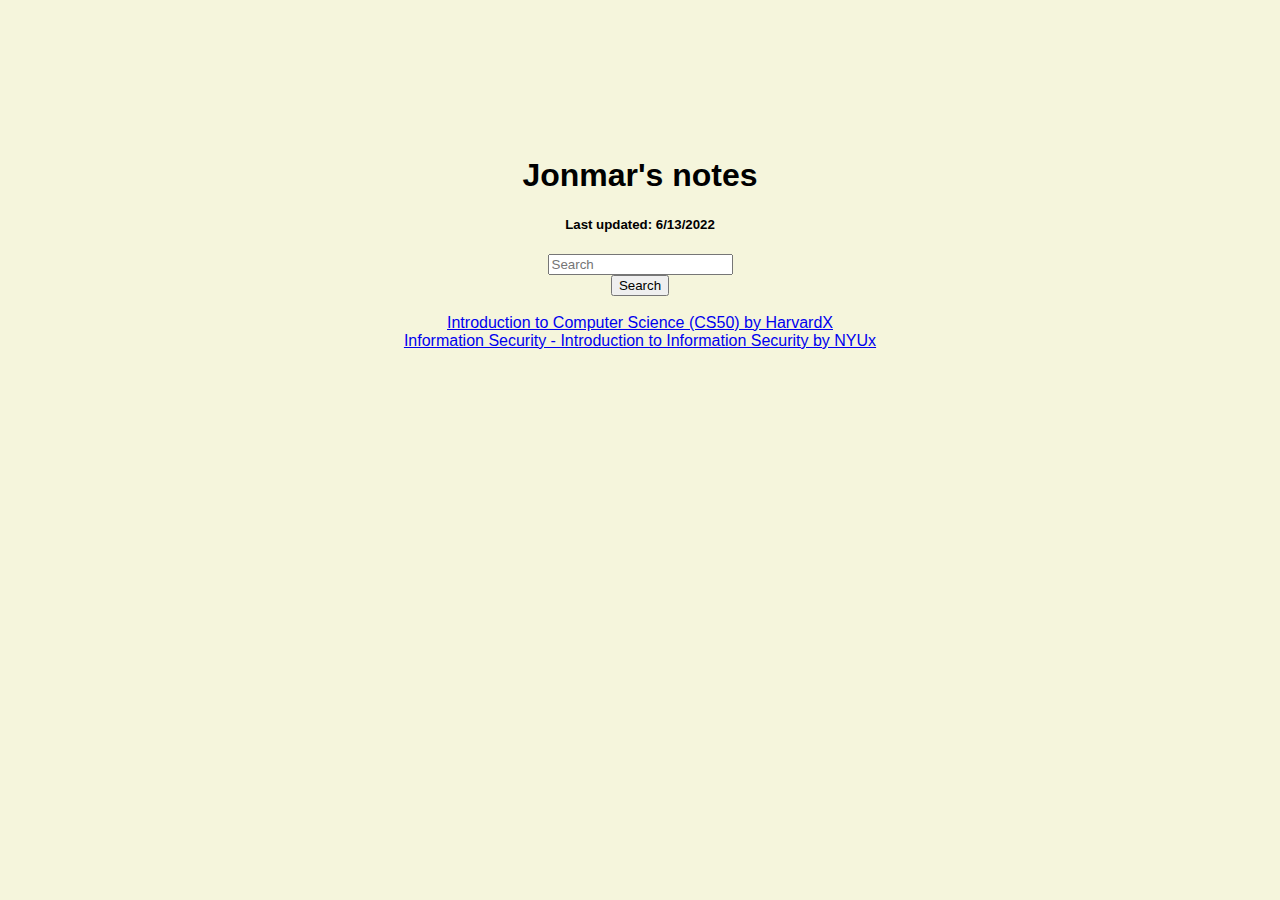
<file: index.html>
<!DOCTYPE html>
<html lang="en">
<head>
    <meta charset="UTF-8">
    <meta http-equiv="X-UA-Compatible" content="IE=edge">
    <meta name="viewport" content="width=device-width, initial-scale=1.0">
    <link rel="stylesheet" href="style.css">
    <link rel="icon" type="image/x-icon" href="favicon.jpg">
    <title>Jonmar's notes</title>
    
</head>
<body>
    <h1 id="page_title">Jonmar's notes</h1>
    <h5 id="last_updated">Last updated: 6/13/2022</h5>
    <!-- Print out error message -->
    <h4 id="error_message"></h4>

    <div id="forms">
        <form type="text">
            <!-- Allow the user to search through my notes -->
            <input type="text" id="user_input" target="_blank" placeholder="Search">
        </form>
            <!-- A search button to search what the user has typed in -->
            <button id="search" onclick="search()">Search</button>
    </div>
    <br>
    <div id="links">
        <!-- List my notes -->
        <a href="CS50-HarvardX.html" target="_blank">Introduction to Computer Science (CS50) by HarvardX</a>
        <br>
        <a href="CYB-ISP-NYUx.html" target="_blank">Information Security - Introduction to Information Security by NYUx</a>
        <br>
    </div>

    <script src="script.js"></script>
</body>
</html>
</file>
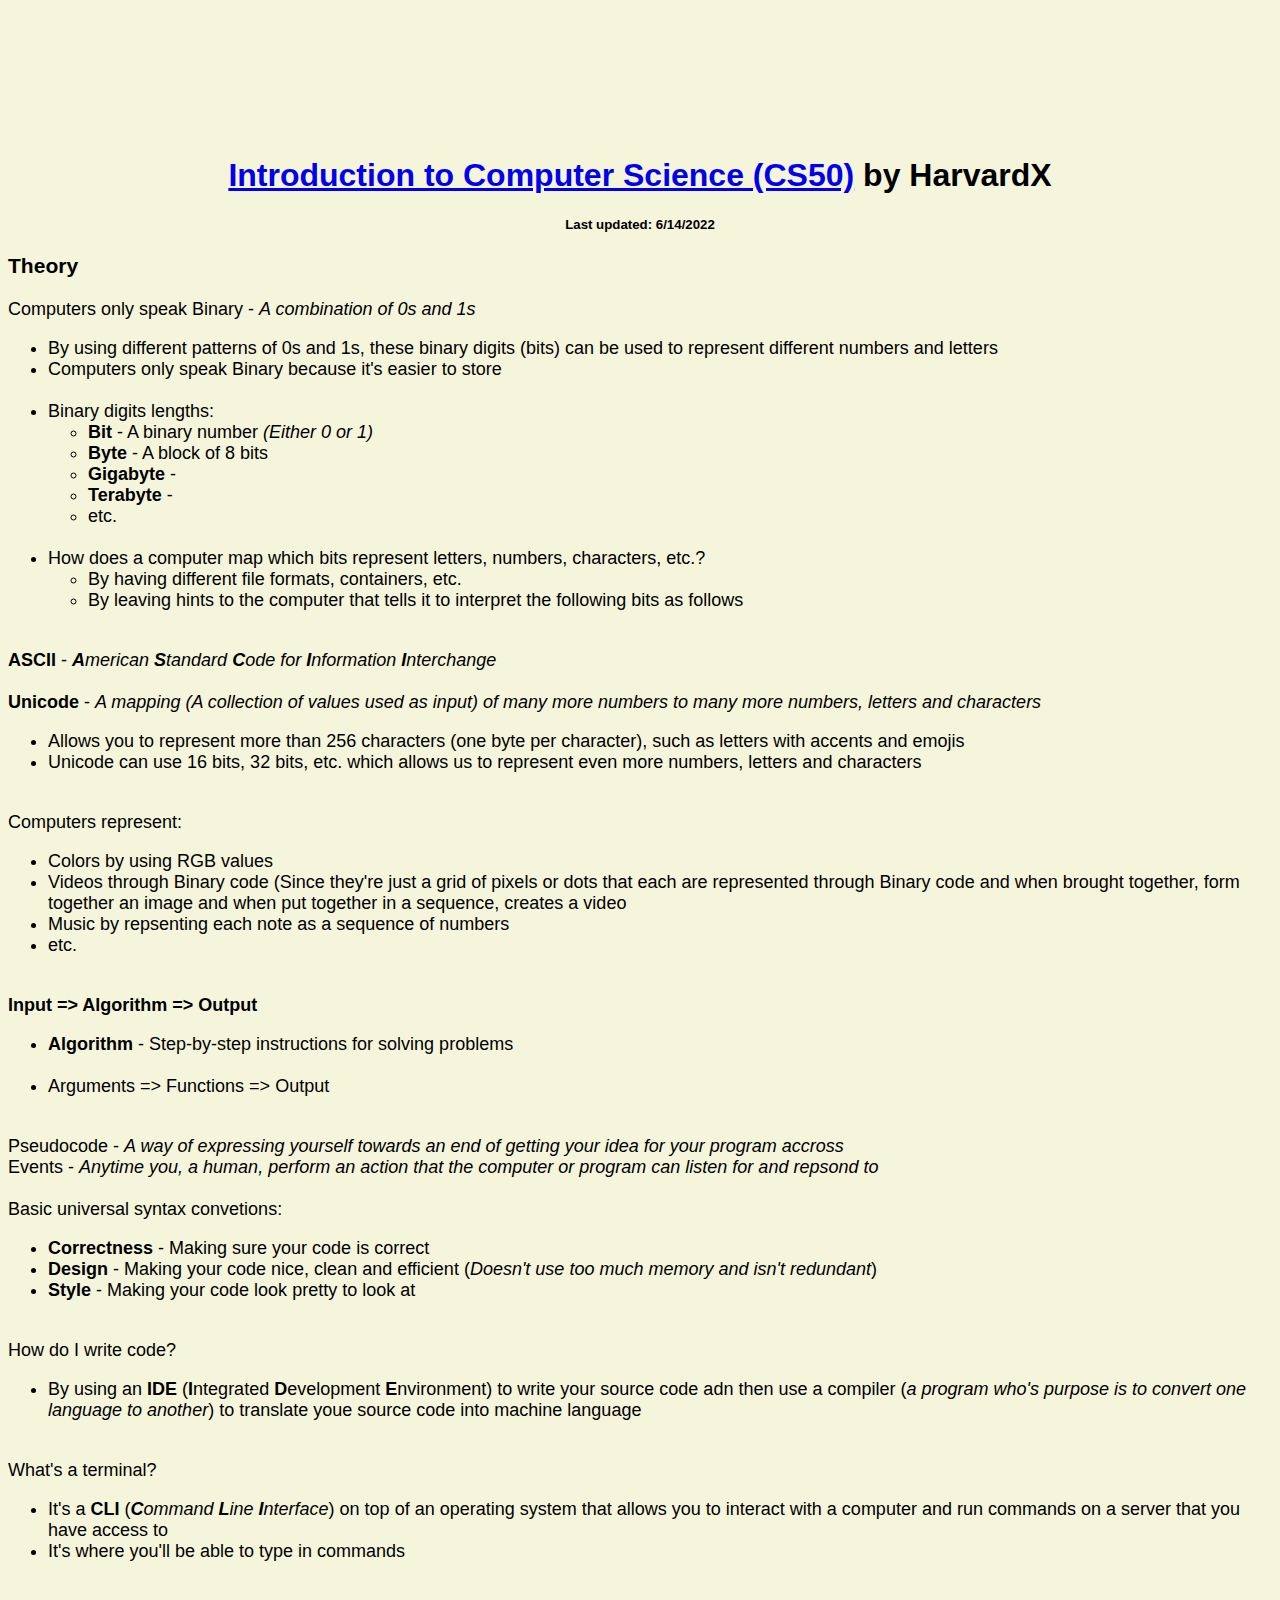
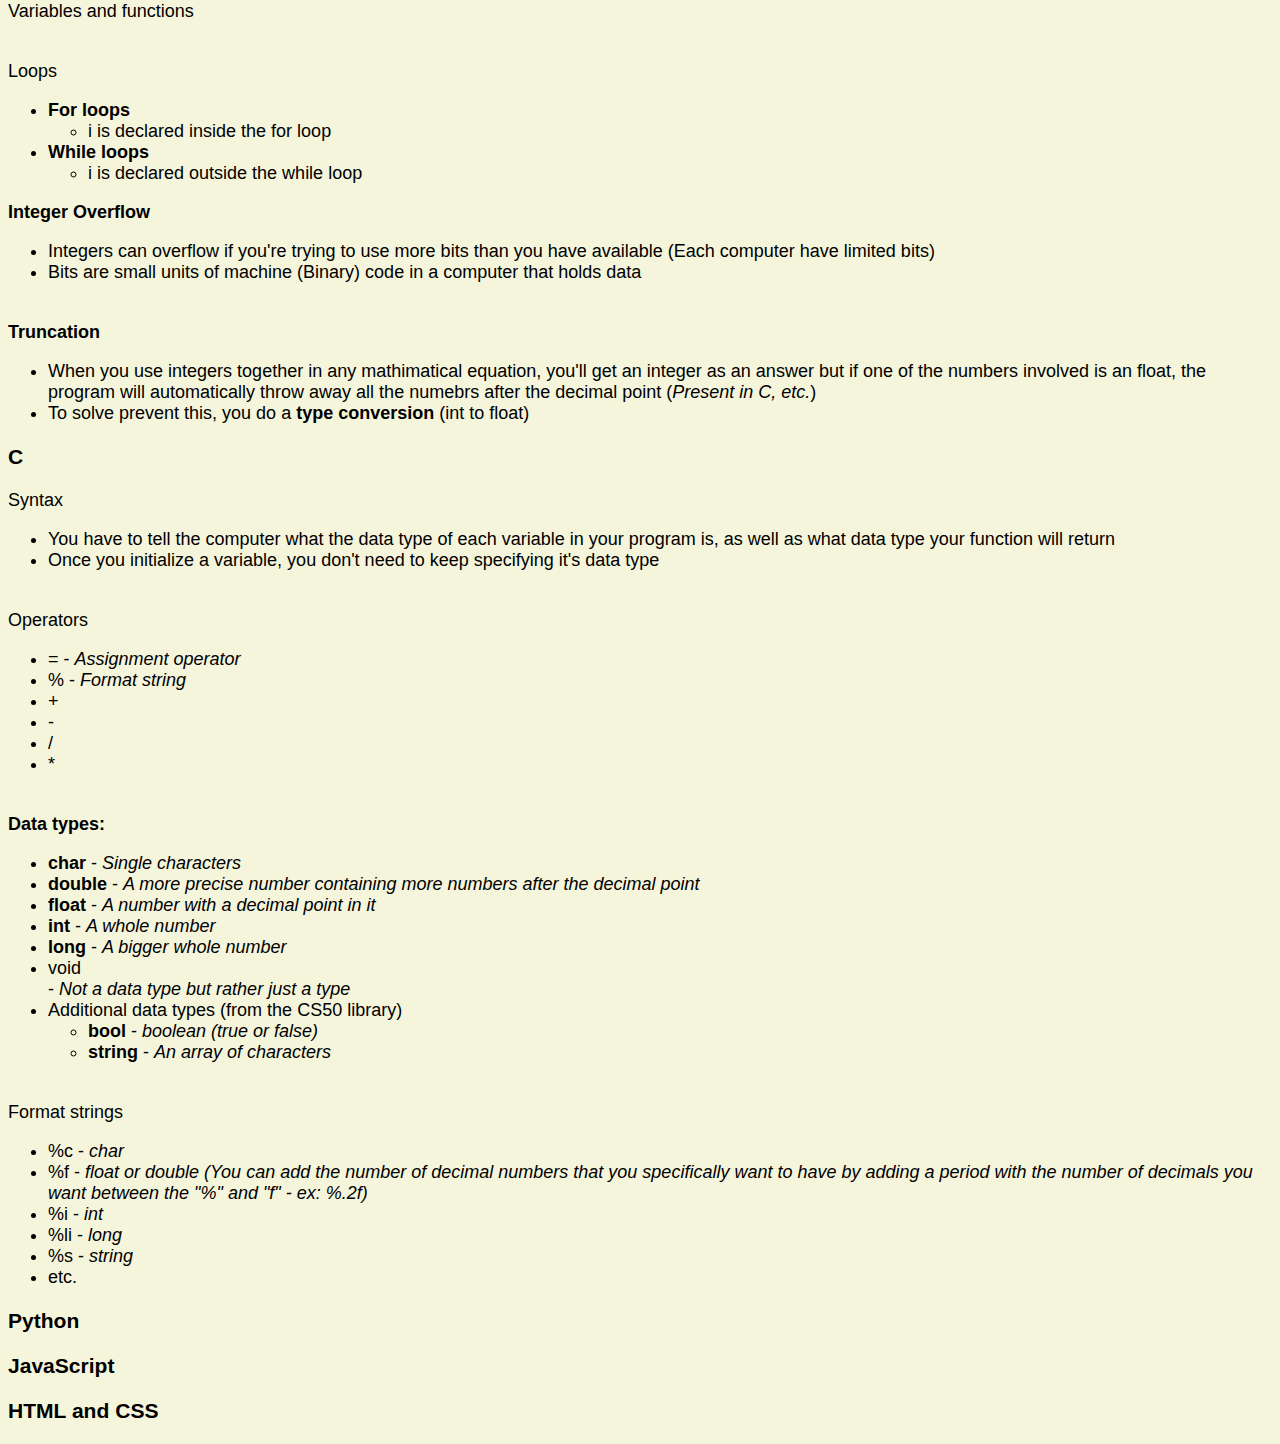
<file: CS50-HarvardX.html>
<!DOCTYPE html>
<html lang="en">
<head>
    <meta charset="UTF-8">
    <meta http-equiv="X-UA-Compatible" content="IE=edge">
    <meta name="viewport" content="width=device-width, initial-scale=1.0">
    <link rel="stylesheet" href="style.css">
    <link rel="icon" type="image/x-icon" href="favicon.jpg">
    <title>Introduction to Computer Science (CS50) by HarvardX</title>
</head>
<body>
    <h1 id="page_title"><a href="https://www.edx.org/course/introduction-computer-science-harvardx-cs50x?index=product&queryID=a1e84b92c53b4774b1286b1e05e1aeba&position=1" target="_blank">Introduction to Computer Science (CS50)</a> by HarvardX</h1>
    <h5 id="last_updated">Last updated: 6/14/2022</h5>
    
    <div id="concepts">


        <!-- Theory -->
        <h3>Theory</h3>
        <div class="notes">
            <li>Computers only speak Binary - <i>A combination of 0s and 1s</i></li>
            <ul>
                <li>By using different patterns of 0s and 1s, these binary digits (bits) can be used to represent different numbers and letters</li>
                <li>Computers only speak Binary because it's easier to store</li>
                <br>
                <li>Binary digits lengths:</li>
                <ul>
                    <li><b>Bit</b> - A binary number <i>(Either 0 or 1)</i></li>
                    <li><b>Byte</b> - A block of 8 bits</li>
                    <li><b>Gigabyte</b> - </li>
                    <li><b>Terabyte</b> - </li>
                    <li>etc.</li>
                </ul>
                <br>
                <li>How does a computer map which bits represent letters, numbers, characters, etc.?</li>
                <ul>
                    <li>By having different file formats, containers, etc.</li>
                    <li>By leaving hints to the computer that tells it to interpret the following bits as follows</li>
                </ul>
            </ul>
            <br>
            <li><b>ASCII</b> - <i><b>A</b>merican <b>S</b>tandard <b>C</b>ode for <b>I</b>nformation <b>I</b>nterchange</i></li>
            <br>
            <li><b>Unicode</b> - <i>A mapping (A collection of values used as input) of many more numbers to many more numbers, letters and characters</i></li>
            <ul>
                <li>Allows you to represent more than 256 characters (one byte per character), such as letters with accents and emojis</li>
                <li>Unicode can use 16 bits, 32 bits, etc. which allows us to represent even more numbers, letters and characters</li>
            </ul>
            <br>
            <li>Computers represent:</li>
            <ul>
                <li>Colors by using RGB values</li>
                <li>Videos through Binary code (Since they're just a grid of pixels or dots that each are represented through Binary code and when brought together, form together an image and when put together in a sequence, creates a video</li>
                <li>Music by repsenting each note as a sequence of numbers</li>
                <li>etc.</li>
            </ul>
            <br>
            <li><b>Input => Algorithm => Output</b></li>
            <ul>
                <li><b>Algorithm</b> - Step-by-step instructions for solving problems</li>
                <br>
                <li>Arguments => Functions => Output</li>
            </ul>
            <br>
            <li>Pseudocode - <i>A way of expressing yourself towards an end of getting your idea for your program accross</i></li>
            <li>Events - <i>Anytime you, a human, perform an action that the computer or program can listen for and repsond to</i></li>
            <br>
            <li>Basic universal syntax convetions:</li>
            <ul>
                <li><b>Correctness</b> - Making sure your code is correct</li>
                <li><b>Design</b> - Making your code nice, clean and efficient (<i>Doesn't use too much memory and isn't redundant</i>)</li>
                <li><b>Style</b> - Making your code look pretty to look at</li>
            </ul>
            <br>
            <li>How do I write code?</li>
            <ul>
                <li>By using an <b>IDE</b> (<b>I</b>ntegrated <b>D</b>evelopment <b>E</b>nvironment) to write your source code adn then use a compiler (<i>a program who's purpose is to convert one language to another</i>) to translate youe source code into machine language</li>
            </ul>
            <br>
            <li>What's a terminal?</li>
            <ul>
                <li>It's a <b>CLI</b> (<i><b>C</b>ommand <b>L</b>ine <b>I</b>nterface</i>) on top of an operating system that allows you to interact with a computer and run commands on a server that you have access to</li>
                <li>It's where you'll be able to type in commands</li>
            </ul>
            <br>
            <li>Variables and functions</li>
            <ul>

            </ul>
            <br>
            <li>Loops</li>
            <ul>
                <li><b>For loops</b></li>
                <ul>
                    <li>i is declared inside the for loop</li>
                </ul>
                <li><b>While loops</b></li>
                <ul>
                    <li>i is declared outside the while loop</li>
                </ul>
            </ul>
            <li><b>Integer Overflow</b></li>
            <ul>
                <li>Integers can overflow if you're trying to use more bits than you have available (Each computer have limited bits)</li>
                <li>Bits are small units of machine (Binary) code in a computer that holds data</li>
            </ul>
            <br>
            <li><b>Truncation</b></li>
            <ul>
                <li>When you use integers together in any mathimatical equation, you'll get an integer as an answer but if one of the numbers involved is an float, the program will automatically throw away all the numebrs after the decimal point (<i>Present in C, etc.</i>)</li>
                <li>To solve prevent this, you do a <b>type conversion</b> (int to float)</li>
            </ul>
        </div> 


        <!-- C -->
        <h3>C</h3>
        <li>Syntax</li>
        <ul>
            <li>You have to tell the computer what the data type of each variable in your program is, as well as what data type your function will return</li>
            <li>Once you initialize a variable, you don't need to keep specifying it's data type</li>
        </ul>
        <br>
        <li>Operators</li>
        <ul>
            <li>= - <i>Assignment operator</i></li>
            <li>% - <i>Format string</i></li>
            <li>+</li>
            <li>-</li>
            <li>/</li>
            <li>*</li>
        </ul>
        <br>
        <li><b>Data types:</b></li>
        <ul>
            <li><b>char</b> - <i>Single characters</i></li>
            <li><b>double</b> - <i>A more precise number containing more numbers after the decimal point</i></li>
            <li><b>float</b> - <i>A number with a decimal point in it</i></li>
            <li><b>int</b> - <i>A whole number</i></li>
            <li><b>long</b> - <i>A bigger whole number</i></li>
            <li>void</li> - <i>Not a data type but rather just a type</i>

            <li>Additional data types (from the CS50 library)</li>
            <ul>
                <li><b>bool</b> - <i>boolean (true or false)</i></li>
                <li><b>string</b> - <i>An array of characters</i></li>
            </ul>
        </ul>
        <br>
        <li>Format strings</li>
        <ul>
            <li>%c - <i>char</i></li>
            <li>%f - <i>float or double (You can add the number of decimal numbers that you specifically want to have by adding a period with the number of decimals you want between the "%" and "f" - ex: %.2f)</i></li>
            <li>%i - <i>int</i></li>
            <li>%li - <i>long</i></li>
            <li>%s - <i>string</i></li>
            <li>etc.</li>
        </ul>

        <!-- Python -->
        <h3>Python</h3>

        <!-- JavaScript -->
        <h3>JavaScript</h3>

        <!-- HTML and CSS -->
        <h3>HTML and CSS</h3>
    </div>
    

    <script src="script.js"></script>
</body>
</html>
</file>
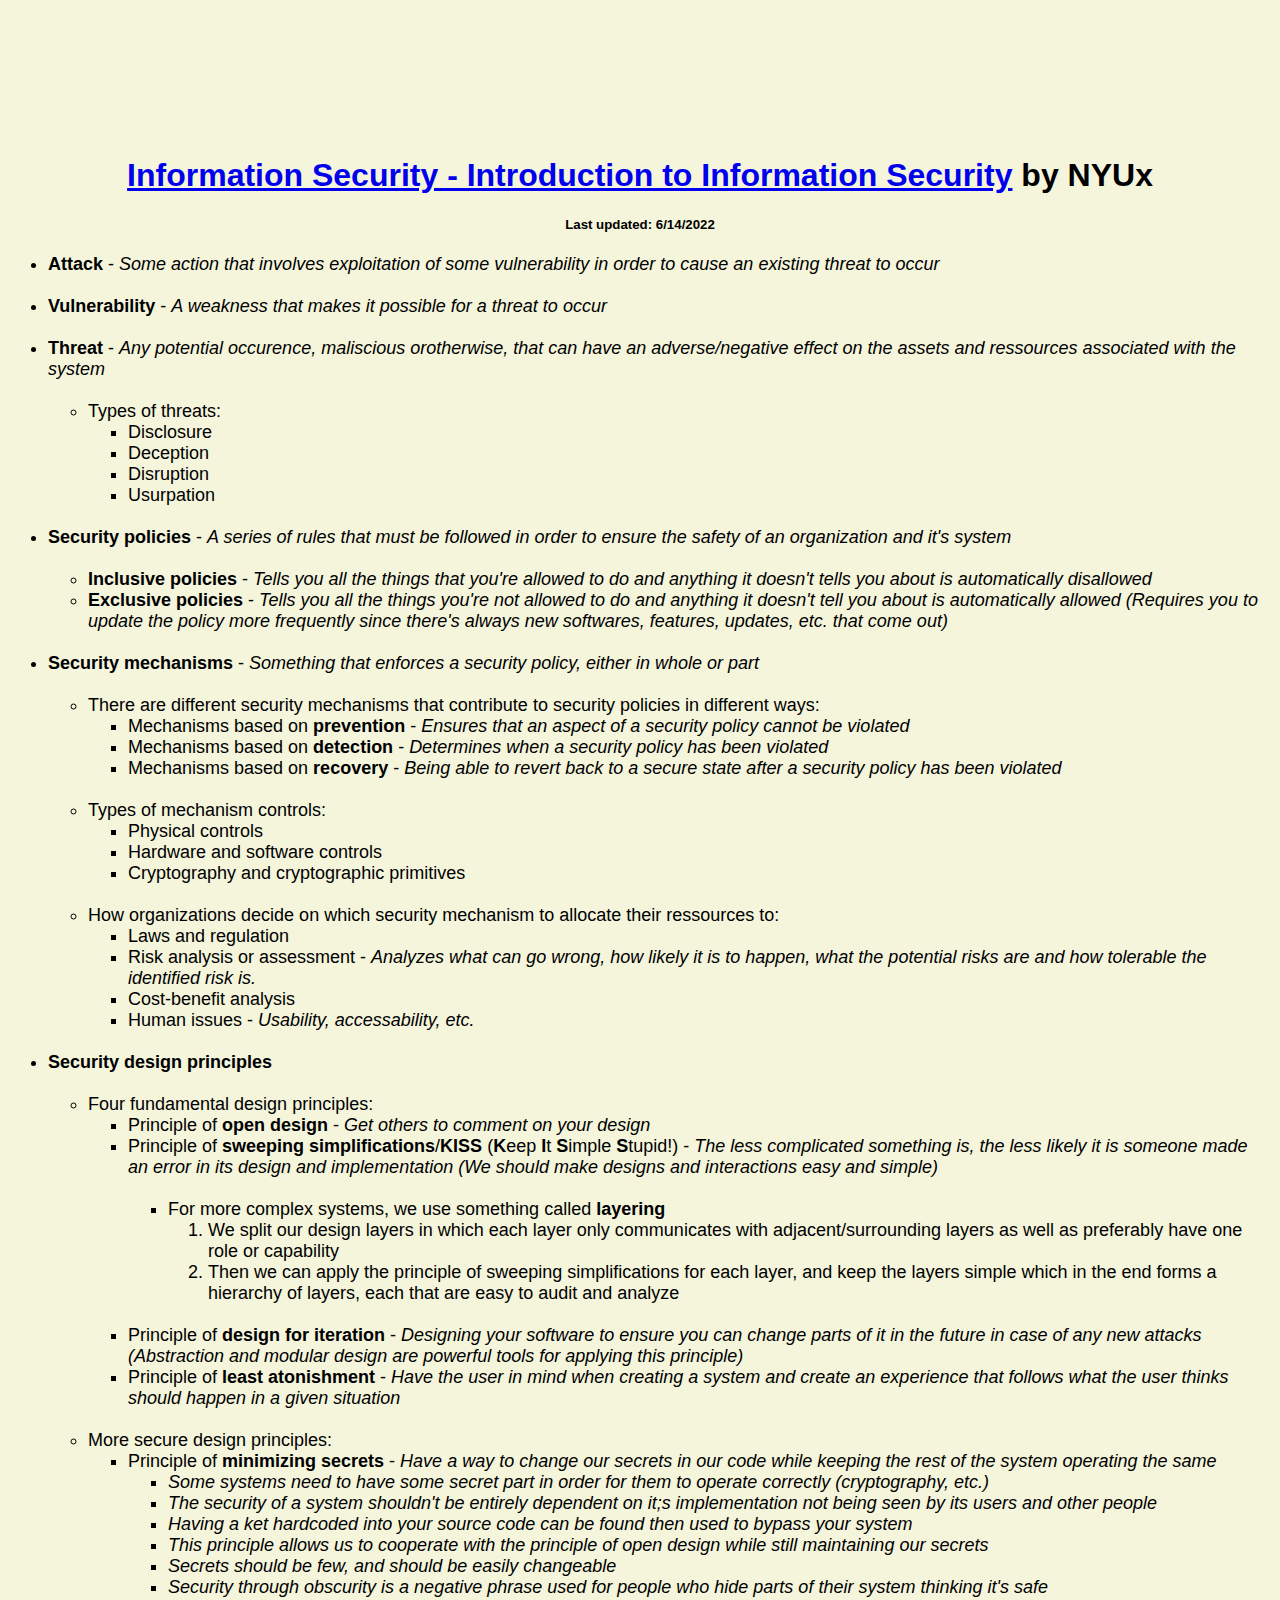
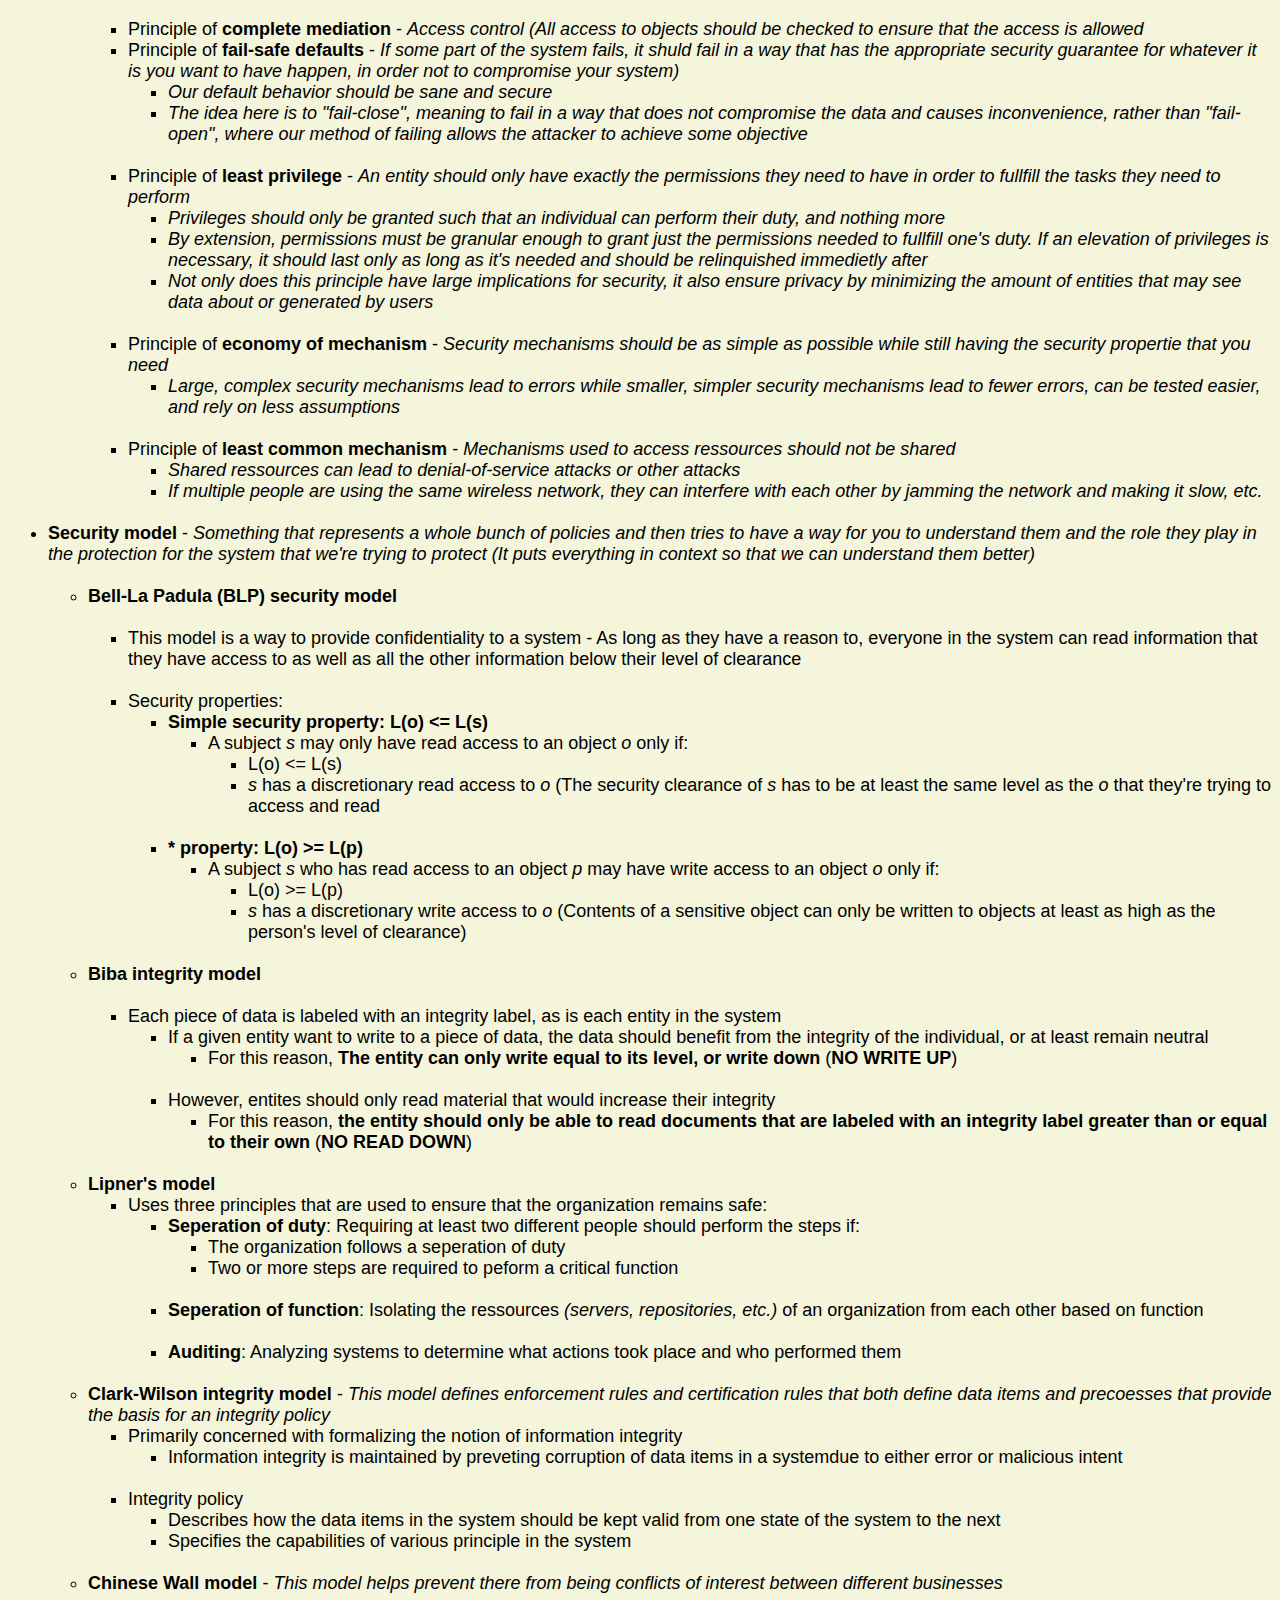
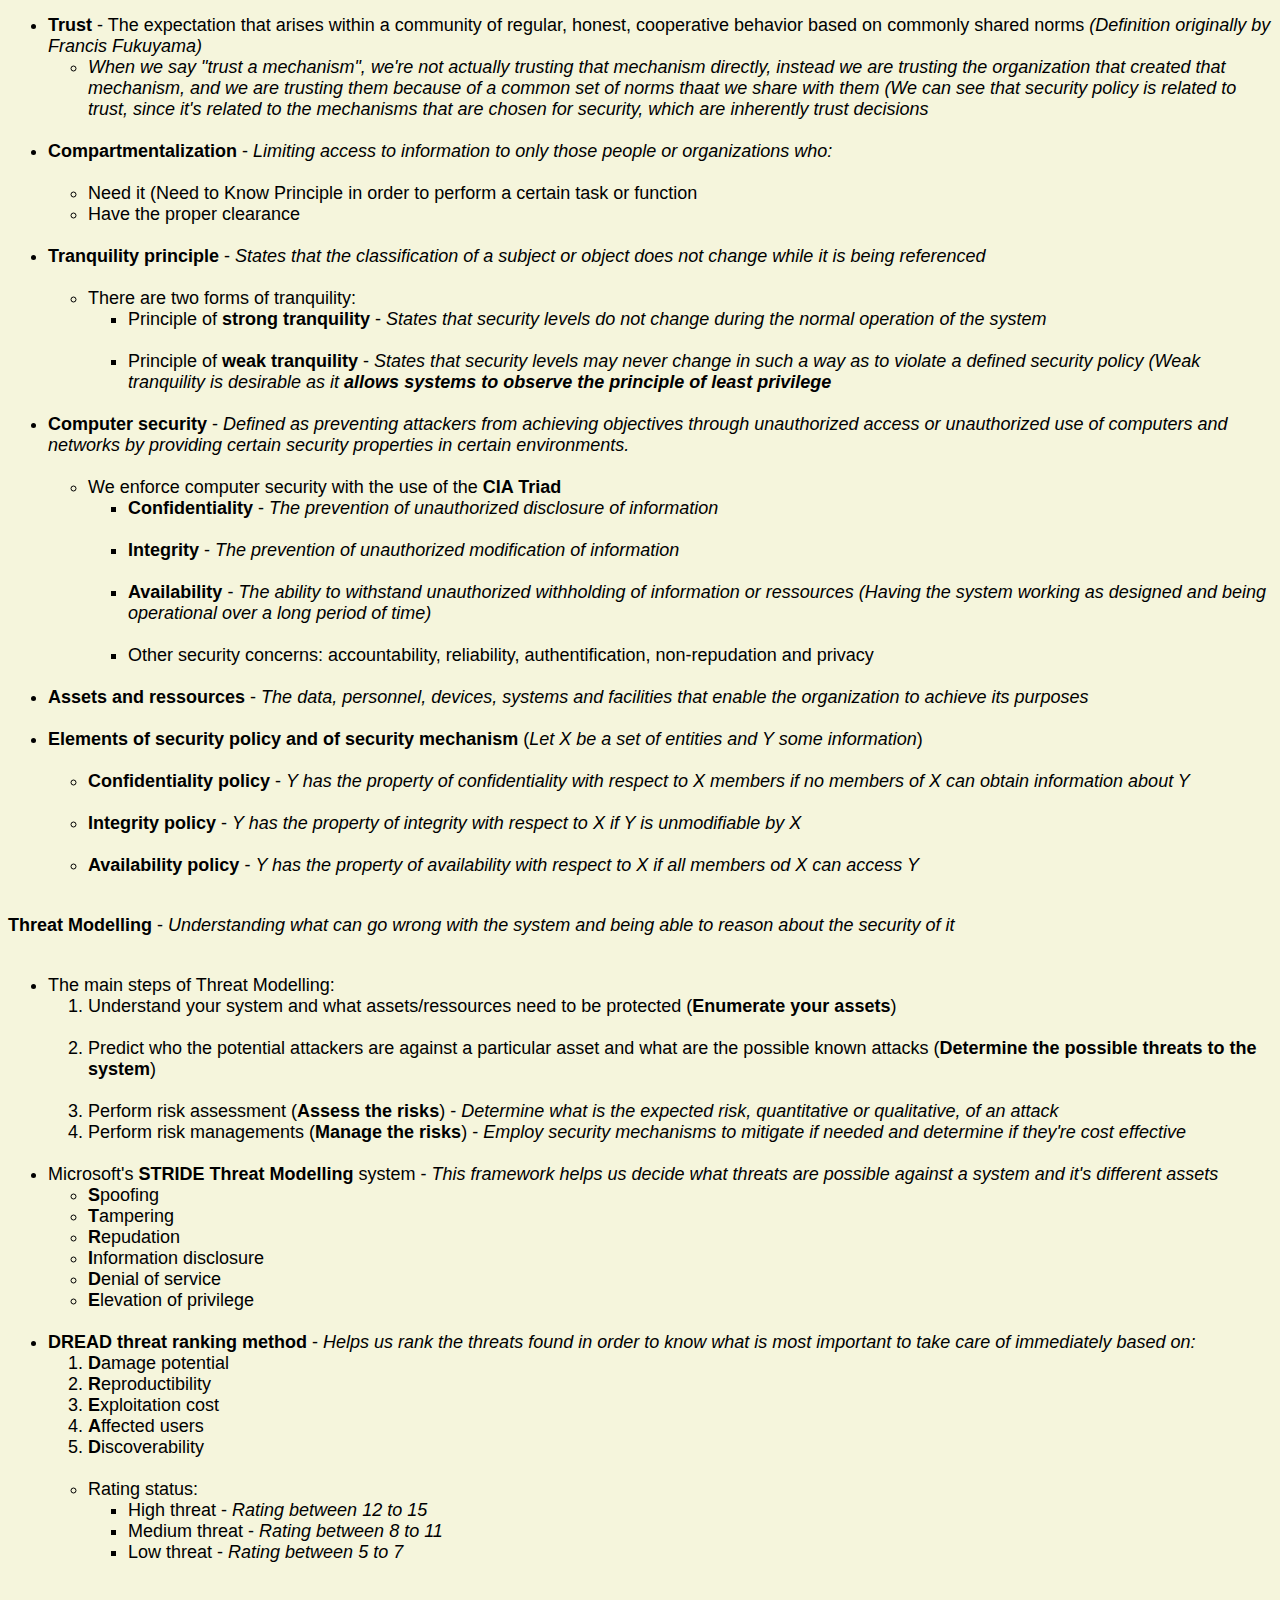
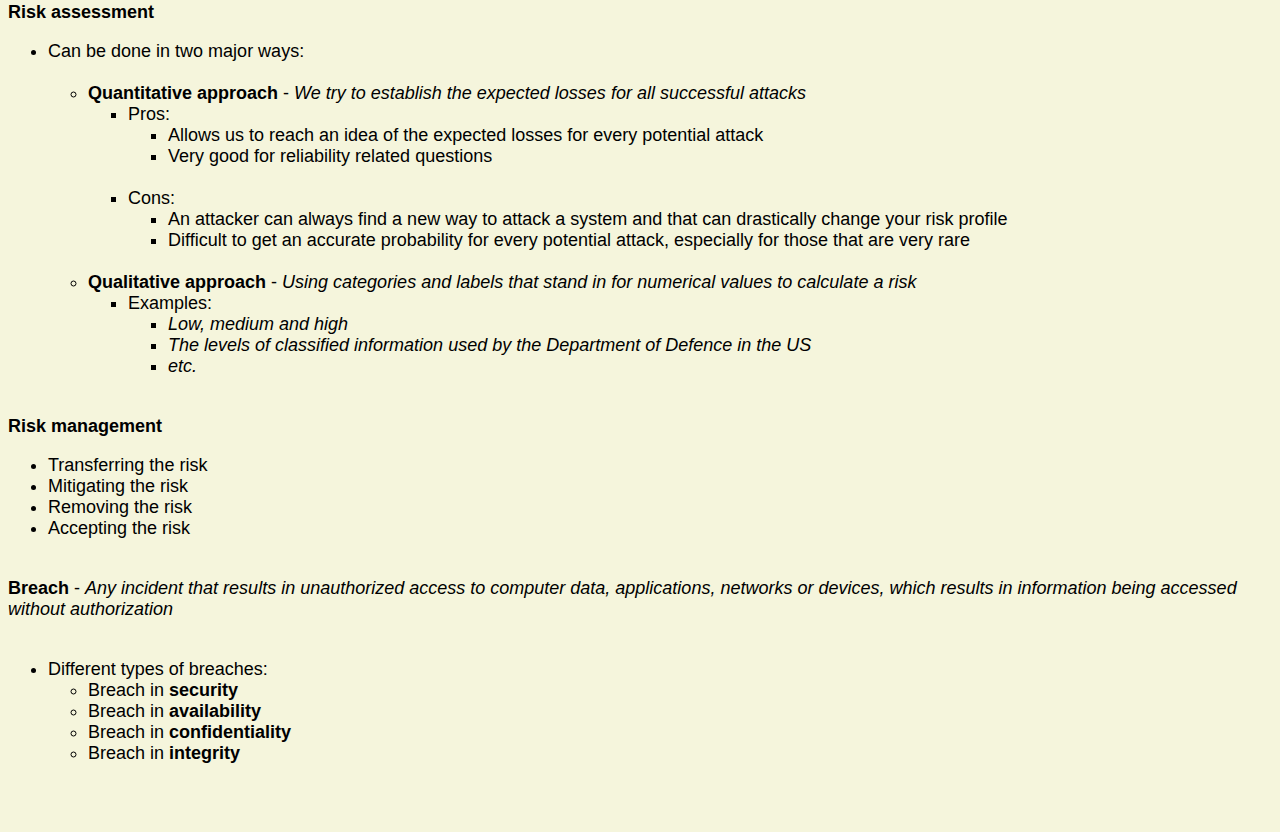
<file: CYB-ISP-NYUx.html>
<!DOCTYPE html>
<html lang="en">
<head>
    <meta charset="UTF-8">
    <meta http-equiv="X-UA-Compatible" content="IE=edge">
    <meta name="viewport" content="width=device-width, initial-scale=1.0">
    <link rel="stylesheet" href="style.css">
    <link rel="icon" type="image/x-icon" href="favicon.jpg">
    <title>Information Security - Introduction to Information Security by NYUx</title>
</head>
<body>
    <h1 id="page_title"><a href="https://www.edx.org/course/information-security-introduction-to-information-security?index=product&queryID=9f89d3a3a9be32d2549868feb3a306f4&position=2" target="_blank">Information Security - Introduction to Information Security</a> by NYUx</h1>
    <h5 id="last_updated">Last updated: 6/14/2022</h5>
    
    <div id="definitions">
        <ul>
            <li><b>Attack</b> - <i>Some action that involves exploitation of some vulnerability in order to cause an existing threat to occur</i></li>
            <br>
            <li><b>Vulnerability</b> - <i>A weakness that makes it possible for a threat to occur</i></li>
            <br>
            <li><b>Threat</b> - <i>Any potential occurence, maliscious orotherwise, that can have an adverse/negative effect on the assets and ressources associated with the system</i></li>
            <ul>
                <br>
                <li>Types of threats:</li>
                <ul>
                    <li>Disclosure</li>
                    <li>Deception</li>
                    <li>Disruption</li>
                    <li>Usurpation</li>
                </ul>
                <br>
            </ul>
            <li><b>Security policies</b> - <i>A series of rules that must be followed in order to ensure the safety of an organization and it's system</i></li>
            <br>
            <ul>
                <li><b>Inclusive policies</b> - <i>Tells you all the things that you're allowed to do and anything it doesn't tells you about is automatically disallowed</i></li>
                <li><b>Exclusive policies</b> - <i>Tells you all the things you're not allowed to do and anything it doesn't tell you about is automatically allowed (Requires you to update the policy more frequently since there's always new softwares, features, updates, etc. that come out)</i></li>
            </ul>
            <br>
            <li><b>Security mechanisms</b> - <i>Something that enforces a security policy, either in whole or part</i></li>
            <br>
            <ul>
                <li>There are different security mechanisms that contribute to security policies in different ways:</li>
                <ul>
                    <li>Mechanisms based on <b>prevention</b> - <i>Ensures that an aspect of a security policy cannot be violated</i></li>
                    <li>Mechanisms based on <b>detection</b> - <i>Determines when a security policy has been violated</i></li>
                    <li>Mechanisms based on <b>recovery</b> - <i>Being able to revert back to a secure state after a security policy has been violated</i></li>
                </ul>
                <br>
                <li>Types of mechanism controls:</li>
                <ul>
                    <li>Physical controls</li>
                    <li>Hardware and software controls</li>
                    <li>Cryptography and cryptographic primitives</li>
                </ul>
                <br>
                <li>How organizations decide on which security mechanism to allocate their ressources to:</li>
                <ul>
                    <li>Laws and regulation</li>
                    <li>Risk analysis or assessment - <i>Analyzes what can go wrong, how likely it is to happen, what the potential risks are and how tolerable the identified risk is.</i></li>
                    <li>Cost-benefit analysis</li>
                    <li>Human issues - <i>Usability, accessability, etc.</i></li>
                </ul>
                <br>
            </ul>
            <li><b>Security design principles</b></li>
            <br>
            <ul>
                <li>Four fundamental design principles:</li>
                <ul>
                    <li>Principle of <b>open design</b> - <i>Get others to comment on your design</i></li>
                    <li>Principle of <b>sweeping simplifications</b>/<b>KISS</b> (<b>K</b>eep <b>I</b>t <b>S</b>imple <b>S</b>tupid!) - <i>The less complicated something is, the less likely it is someone made an error in its design and implementation (We should make designs and interactions easy and simple)</i></li>
                    <br>
                    <ul>
                        <li>For more complex systems, we use something called <b>layering</b></li>
                        <ol>
                            <li>We split our design layers in which each layer only communicates with adjacent/surrounding layers as well as preferably have one role or capability</li>
                            <li>Then we can apply the principle of sweeping simplifications for each layer, and keep the layers simple which in the end forms a hierarchy of layers, each that are easy to audit and analyze</li>
                    </ol>
                    <br>
                    </ul>
                    <li>Principle of <b>design for iteration</b> - <i>Designing your software to ensure you can change parts of it in the future in case of any new attacks (Abstraction and modular design are powerful tools for applying this principle)</i></li>
                    <li>Principle of <b>least atonishment</b> - <i>Have the user in mind when creating a system and create an experience that follows what the user thinks should happen in a given situation</i></li>
                </ul>
                <br>
                <li>More secure design principles:</li>
                <ul>
                    <li>Principle of <b>minimizing secrets</b> - <i>Have a way to change our secrets in our code while keeping the rest of the system operating the same</i></li>
                    <ul>
                        <li><i>Some systems need to have some secret part in order for them to operate correctly (cryptography, etc.)</i></li>
                        <li><i>The security of a system shouldn't be entirely dependent on it;s implementation not being seen by its users and other people</i></li>
                        <li><i>Having a ket hardcoded into your source code can be found then used to bypass your system</i></li>
                        <li><i>This principle allows us to cooperate with the principle of open design while still maintaining our secrets</i></li>
                        <li><i>Secrets should be few, and should be easily changeable</i></li>
                        <li><i>Security through obscurity is a negative phrase used for people who hide parts of their system thinking it's safe</i></li>
                    </ul>
                    <br>
                    <li>Principle of <b>complete mediation</b> - <i>Access control (All access to objects should be checked to ensure that the access is allowed</i></li>
                    <li>Principle of <b>fail-safe defaults</b> - <i>If some part of the system fails, it shuld fail in a way that has the appropriate security guarantee for whatever it is you want to have happen, in order not to compromise your system)</i></li>
                    <ul>
                        <li><i>Our default behavior should be sane and secure</i></li>
                        <li><i>The idea here is to "fail-close", meaning to fail in a way that does not compromise the data and causes inconvenience, rather than "fail-open", where our method of failing allows the attacker to achieve some objective</i></li>
                    </ul>
                    <br>
                    <li>Principle of <b>least privilege</b> - <i>An entity should only have exactly the permissions they need to have in order to fullfill the tasks they need to perform</i></li>
                    <ul>
                        <li><i>Privileges should only be granted such that an individual can perform their duty, and nothing more</i></li>
                        <li><i>By extension, permissions must be granular enough to grant just the permissions needed to fullfill one's duty. If an elevation of privileges is necessary, it should last only as long as it's needed and should be relinquished immedietly after</i></li>
                        <li><i>Not only does this principle have large implications for security, it also ensure privacy by minimizing the amount of entities that may see data about or generated by users</i></li>
                    </ul>
                    <br>
                    <li>Principle of <b>economy of mechanism</b> - <i>Security mechanisms should be as simple as possible while still having the security propertie that you need</i></li>
                    <ul>
                        <li><i>Large, complex security mechanisms lead to errors while smaller, simpler security mechanisms lead to fewer errors, can be tested easier, and rely on less assumptions</i></li>
                    </ul>
                    <br>
                    <li>Principle of <b>least common mechanism</b> - <i>Mechanisms used to access ressources should not be shared</i></li>
                    <ul>
                        <li><i>Shared ressources can lead to denial-of-service attacks or other attacks</i></li>
                        <li><i>If multiple people are using the same wireless network, they can interfere with each other by jamming the network and making it slow, etc.</i></li>
                    </ul>
                </ul>
            </ul>
            <br>
            <li><b>Security model</b> - <i>Something that represents a whole bunch of policies and then tries to have a way for you to understand them and the role they play in the protection for the system that we're trying to protect (It puts everything in context so that we can understand them better)</i></li>
            <br>
            <ul>
                <li><b>Bell-La Padula (BLP) security model</b></li>
                <br>
                <ul>
                    <li>This model is a way to provide confidentiality to a system - As long as they have a reason to, everyone in the system can read information that they have access to as well as all the other information below their level of clearance</li>
                    <br>
                    <li>Security properties:</li>
                    <ul>
                        <li><b>Simple security property: L(o) <= L(s)</b></li>
                        <ul>
                            <li>A subject <i>s</i> may only have read access to an object <i>o</i> only if:
                                <ul>
                                    <li>L(o) <= L(s)</i> 
                                    <li><i>s</i> has a discretionary read access to <i>o</i> (The security clearance of <i>s</i> has to be at least the same level as the <i>o</i> that they're trying to access and read</li>
                                </ul>
                                <br>
                        </ul>
                        <li><b>* property: L(o) >= L(p)</b></li>
                        <ul>
                            <li>A subject <i>s</i> who has read access to an object <i>p</i> may have write access to an object <i>o</i> only if:</li>
                            <ul>
                                <li>L(o) >= L(p)</li>
                                <li><i>s</i> has a discretionary write access to <i>o</i> (Contents of a sensitive object can only be written to objects at least as high as the person's level of clearance)</li>
                            </ul>
                            <br>
                        </ul>
                    </ul>
                </ul>
                <li><b>Biba integrity model</b></li>
                <br>
                <ul>
                    <li>Each piece of data is labeled with an integrity label, as is each entity in the system</li>
                    <ul>
                        <li>If a given entity want to write to a piece of data, the data should benefit from the integrity of the individual, or at least remain neutral</li>
                        <ul>
                            <li>For this reason, <b>The entity can only write equal to its level, or write down</b> (<b>NO WRITE UP</b>)</li>
                        </uL>
                        <br>
                        <li>However, entites should only read material that would increase their integrity</li>
                        <ul>
                            <li>For this reason, <b>the entity should only be able to read documents that are labeled with an integrity label greater than or equal to their own</b> (<b>NO READ DOWN</b>)</li>
                        </ul>
                        <br>
                    </ul>
                </ul>
                <li><b>Lipner's model</b></li>
                <ul>
                    <li>Uses three principles that are used to ensure that the organization remains safe:</li>
                    <ul>
                        <li><b>Seperation of duty</b>: Requiring at least two different people should perform the steps if:</li>
                        <ul>
                            <li>The organization follows a seperation of duty</li>
                            <li>Two or more steps are required to peform a critical function</li>
                        </ul>
                        <br>
                        <li><b>Seperation of function</b>: Isolating the ressources <i>(servers, repositories, etc.)</i> of an organization from each other based on function</li>
                        <br>
                        <li><b>Auditing</b>: Analyzing systems to determine what actions took place and who performed them</li>
                        <br>
                    </ul>
                </ul>
                <li><b>Clark-Wilson integrity model</b> - <i>This model defines enforcement rules and certification rules that both define data items and precoesses that provide the basis for an integrity policy</i></li>
                <ul>
                    <li>Primarily concerned with formalizing the notion of information integrity</li>
                    <ul>
                        <li>Information integrity is maintained by preveting corruption of data items in a systemdue to either error or malicious intent</li>
                    </ul>
                    <br>
                    <li>Integrity policy</li>
                    <ul>
                        <li>Describes how the data items in the system should be kept valid from one state of the system to the next</li>
                        <li>Specifies the capabilities of various principle in the system</li>
                    </ul>
                    <br>
                </ul>
                <li><b>Chinese Wall model</b> - <i>This model helps prevent there from being conflicts of interest between different businesses</i></li>
            </ul>
            <br>
            <li><b>Trust</b> - The expectation that arises within a community of regular, honest, cooperative behavior based on commonly shared norms <i>(Definition originally by Francis Fukuyama)</i></li>
            <ul>
                <li><i>When we say "trust a mechanism", we're not actually trusting that mechanism directly, instead we are trusting the organization that created that mechanism, and we are trusting them because of a common set of norms thaat we share with them (We can see that security policy is related to trust, since it's related to the mechanisms that are chosen for security, which are inherently trust decisions</i></li>
            </ul>
            <br>
            <li><b>Compartmentalization</b> - <i>Limiting access to information to only those people or organizations who:</i></li>
            <br>
            <ul>
                <li>Need it (Need to Know Principle in order to perform a certain task or function</li>
                <li>Have the proper clearance</li>
            </ul>
            <br>
            <li><b>Tranquility principle</b> - <i>States that the classification of a subject or object does not change while it is being referenced</i></li>
            <br>
            <ul>
                <li>There are two forms of tranquility:</li>
                <ul>
                    <li>Principle of <b>strong tranquility</b> - <i>States that security levels do not change during the normal operation of the system</i></li>
                    <br>
                    <li>Principle of <b>weak tranquility</b> - <i>States that security levels may never change in such a way as to violate a defined security policy (Weak tranquility is desirable as it <b>allows systems to observe the principle of least privilege</b></i></li>
                </ul>
            </ul>
            <br>
            <li><b>Computer security</b> - <i>Defined as preventing attackers from achieving objectives through unauthorized access or unauthorized use of computers and networks by providing certain security properties in certain environments.</i></li>
            <br>
            <ul>
                <li>We enforce computer security with the use of the <b>CIA Triad</b></li>
                <ul>
                    <li><b>Confidentiality</b> - <i>The prevention of unauthorized disclosure of information</i></li>
                    <br>
                    <li><b>Integrity</b> - <i>The prevention of unauthorized modification of information</i></li>
                    <br>
                    <li><b>Availability</b> - <i>The ability to withstand unauthorized withholding of information or ressources (Having the system working as designed and being operational over a long period of time)</i></li>
                    <br>
                    <li>Other security concerns: accountability, reliability, authentification, non-repudation and privacy</li>
                </ul>
                <br>
            </ul>
            <li><b>Assets and ressources</b> - <i>The data, personnel, devices, systems and facilities that enable the organization to achieve its purposes</i></li>
            <br>
            <li><b>Elements of security policy and of security mechanism</b> (<i>Let X be a set of entities and Y some information</i>)</li>
            <br>
            <ul>
                <li><b>Confidentiality policy</b> - <i>Y has the property of confidentiality with respect to X members if no members of X can obtain information about Y</i></li>
                <br>
                <li><b>Integrity policy</b> - <i>Y has the property of integrity with respect to X if Y is unmodifiable by X</i></li>
                <br>
                <li><b>Availability policy</b> - <i>Y has the property of availability with respect to X if all members od X can access Y</i></li>
                </ul>
                <br>
            </ul>
            <li><b>Threat Modelling</b> - <i>Understanding what can go wrong with the system and being able to reason about the security of it</i></li>
            <br>
            <ul>
                <li>The main steps of Threat Modelling:</li>
                <ol>
                    <li>Understand your system and what assets/ressources need to be protected (<b>Enumerate your assets</b>)</li>
                    <br>
                    <li>Predict who the potential attackers are against a particular asset and what are the possible known attacks (<b>Determine the possible threats to the system</b>)</li>
                    <br>
                    <li>Perform risk assessment (<b>Assess the risks</b>) - <i>Determine what is the expected risk, quantitative or qualitative, of an attack</i></li>
                    <li>Perform risk managements (<b>Manage the risks</b>) - <i>Employ security mechanisms to mitigate if needed and determine if they're cost effective</i></li>
                </ol>
                <br>
                <li>Microsoft's <b>STRIDE Threat Modelling</b> system - <i>This framework helps us decide what threats are possible against a system and it's different assets</i></li>
                <ul>
                    <li><b>S</b>poofing</li>
                    <li><b>T</b>ampering</li>
                    <li><b>R</b>epudation</li>
                    <li><b>I</b>nformation disclosure</li>
                    <li><b>D</b>enial of service</li>
                    <li><b>E</b>levation of privilege</li>
                </ul>
                <br>
                <li><b>DREAD threat ranking method</b> - <i>Helps us rank the threats found in order to know what is most important to take care of immediately based on:</i></li>
                <ol>
                    <li><b>D</b>amage potential</li>
                    <li><b>R</b>eproductibility</li>
                    <li><b>E</b>xploitation cost</li>
                    <li><b>A</b>ffected users</li>
                    <li><b>D</b>iscoverability</li>
                </ol>
                <ul>
                <br>
                    <li>Rating status:</li>
                    <ul>
                        <li>High threat - <i>Rating between 12 to 15</i></li>
                        <li>Medium threat - <i>Rating between 8 to 11</i></li>
                        <li>Low threat - <i>Rating between 5 to 7</i></li>
                    </ul>
                    <br>
                </ul>
            </ul>
            <li><b>Risk assessment</b></li>
            <ul>
                <li>Can be done in two major ways:</li>
                <br>
                <ul>
                    <li><b>Quantitative approach</b> - <i>We try to establish the expected losses for all successful attacks</i></li>
                    <ul>
                        <li>Pros:</li>
                        <ul>
                            <li>Allows us to reach an idea of the expected losses for every potential attack</li>
                            <li>Very good for reliability related questions</li>
                        </ul>
                        <br>
                        <li>Cons:</li>
                        <ul>
                            <li>An attacker can always find a new way to attack a system and that can drastically change your risk profile</li>
                            <li>Difficult to get an accurate probability for every potential attack, especially for those that are very rare</li>
                        </ul>
                        <br>
                    </ul>
                    <li><b>Qualitative approach</b> - <i>Using categories and labels that stand in for numerical values to calculate a risk</i></li>
                    <ul>
                        <li>Examples:</li>
                        <ul>
                            <li><i>Low, medium and high</i></li>
                            <li><i>The levels of classified information used by the Department of Defence in the US</i></li>
                            <li><i>etc.</i></li>
                        </ul>
                        <br>
                    </ul>
                </ul>
            </ul>
            <li><b>Risk management</b></li>
            <ul>
                <li>Transferring the risk</li>
                <li>Mitigating the risk</li>
                <li>Removing the risk</li>
                <li>Accepting the risk</li>
            </ul>
            <br>
            <li><b>Breach</b> - <i>Any incident that results in unauthorized access to computer data, applications, networks or devices, which results in information being accessed without authorization</i></li>
            <br>
            <ul>
                <li>Different types of breaches:</li>
                <ul>
                    <li>Breach in <b>security</b></li>
                    <li>Breach in <b>availability</b></li>
                    <li>Breach in <b>confidentiality</b></li>
                    <li>Breach in <b>integrity</b></li>
                </ul>
                <br>
            </ul>
            <!--
            <li><b>Unauthorized state</b> - <i></i></li>
            <ul>
                <li><b>State</b> - <i></i></li>
            </ul>
            -->
            <br>
        </ul>
    </div>

    <script src="script.js"></script>
</body>
</html>
</file>
<file: style.css>
body {
    padding-top: 10%;
    text-align: center;
    background-color: beige;
    font-family:Arial, Helvetica, sans-serif , Arial, sans-serif;
}

#definitions, #concepts {
    text-align: left;
    font-size: large;
}
</file>
